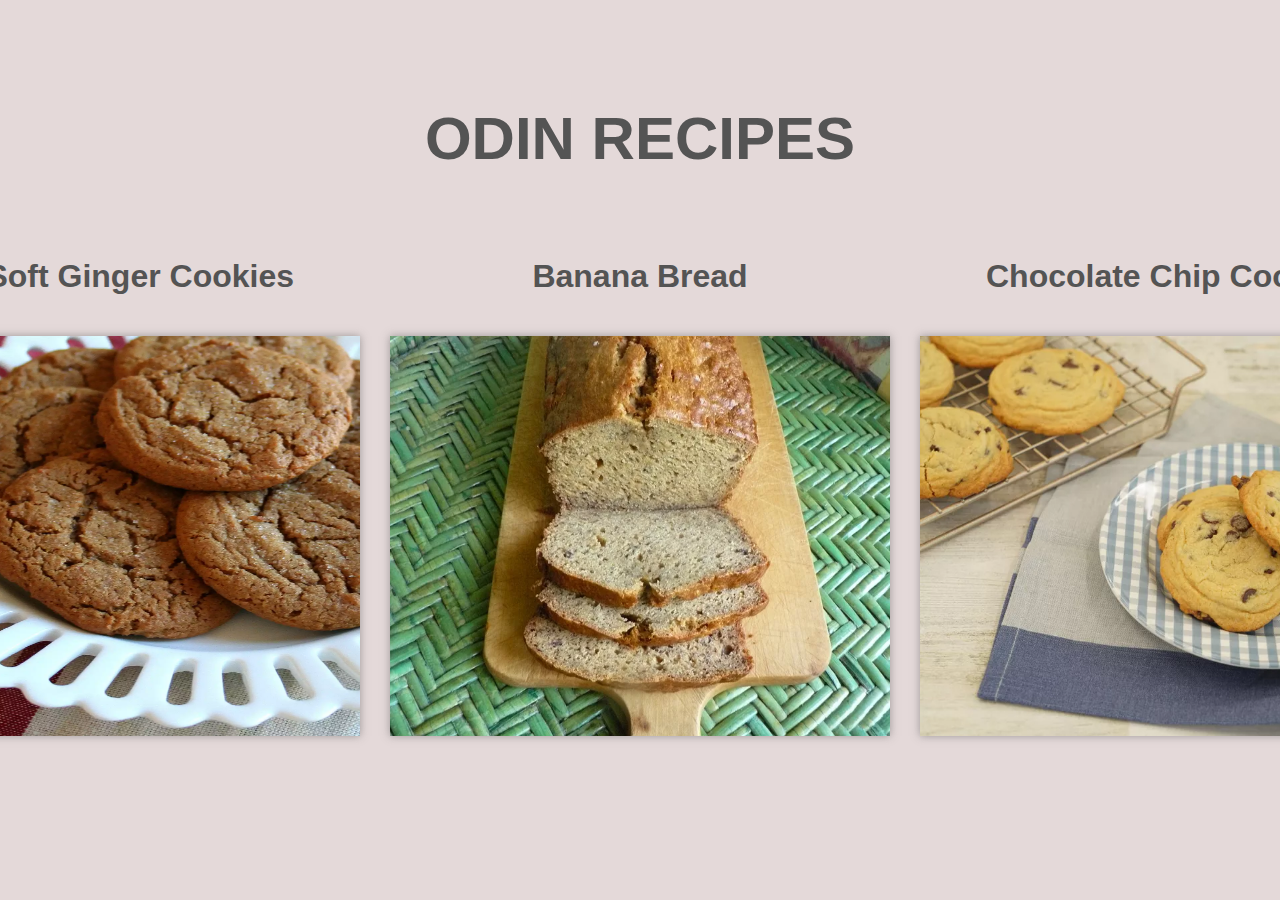
<file: index.html>
<!DOCTYPE html>
<html lang="en">
<head>
    <meta charset="UTF-8">
    <meta name="viewport" content="width=device-width, initial-scale=1.0">
    <title>Odin Recipe Website</title>
    <link a href="style.css" rel="stylesheet">
</head>
<body>
    <h1 class="h1odin">Odin Recipes</h1>

    <div class="inhalt"><ul>

        <div class="rezeptinhalte ginger"><li><li><a href="./recipes/gingercookies.html"><h2>Big Soft Ginger Cookies</h2></a></li>
            <a href="./recipes/gingercookies.html"><img class="imginhalt" src ="images/big soft ginger cookies.webp" alt="ginger cookies on a plate" height="400px" width="500px"></a></li></div>

    <div class="rezeptinhalte"><li><li><h2><a href="./recipes/bananabread.html"><h2>Banana Bread</h2></a></h2></li>
        <a href="./recipes/bananabread.html"><img class="imginhalt" src ="images/banana bread.webp" alt="banana breat cut up" height="400px" width="500px"></a></li></div>

    <div class="rezeptinhalte chocolate"><li><li><h2><a href="./recipes/chocolatechipcookies.html"><h2>Chocolate Chip Cookies</h2></a></h2></li>
        <a href="./recipes/chocolatechipcookies.html"><img class="imginhalt" src ="images/chocolate chip cookies.webp" alt="chocolate chip cookies on plate" height="400px" width="500px"></a></li></div>

    </ul></div>
</body>
</html>
</file>
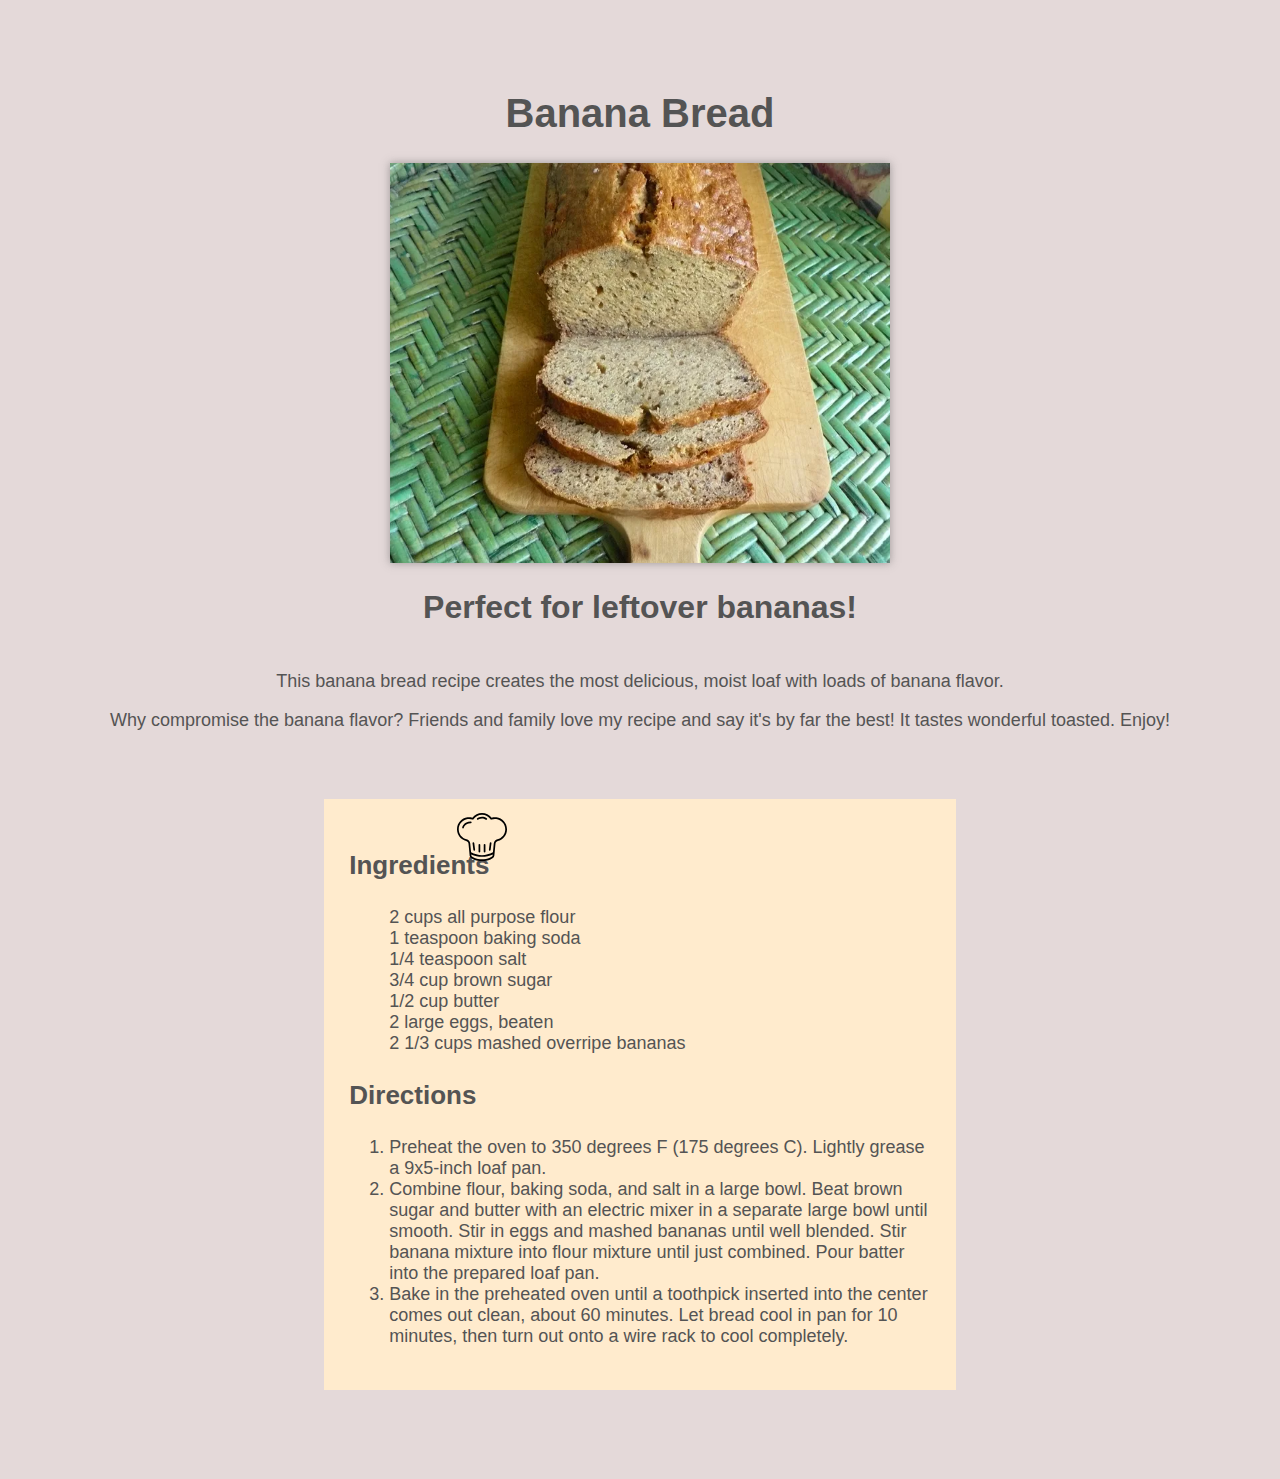
<file: recipes/bananabread.html>
<!DOCTYPE html>
<html lang="en">
<head>
    <meta charset="UTF-8">
    <meta name="viewport" content="width=device-width, initial-scale=1.0">
    <title>Banana Bread Recipe</title>
    <link a href="../style.css" rel="stylesheet">
</head>
<body>
    <h1>Banana Bread</h1>

    <img class="essenbild" src ="../images/banana bread.webp" alt="banana breat cut up" height="400px" width="500px">

    <h2>Perfect for leftover bananas!</h2>

    <div class="einleitung"><p>This banana bread recipe creates the most delicious, moist loaf with loads of banana flavor.</p>
    <p>Why compromise the banana flavor? Friends and family love my recipe and say it's by far the best! It tastes wonderful toasted. Enjoy!</p></div>

    <img class="icon" src="../images/chef.svg" alt="chef hat icon">

    <div class="rezeptkarte"><h3>Ingredients</h3>

        <ul>
        <li>2 cups all purpose flour</li>
        <li>1 teaspoon baking soda</li>
        <li>1/4 teaspoon salt</li>
        <li>3/4 cup brown sugar</li>
        <li>1/2 cup butter</li>
        <li>2 large eggs, beaten</li>
        <li>2 1/3 cups mashed overripe bananas</li>
        </ul>

        <h3>Directions</h3>

        <ol>
        <li>Preheat the oven to 350 degrees F (175 degrees C). Lightly grease a 9x5-inch loaf pan.</li>
        <li>Combine flour, baking soda, and salt in a large bowl. Beat brown sugar and butter with an electric mixer in a separate large bowl until smooth. Stir in eggs and mashed bananas until well blended. Stir banana mixture into flour mixture until just combined. Pour batter into the prepared loaf pan.</li>
        <li>Bake in the preheated oven until a toothpick inserted into the center comes out clean, about 60 minutes. Let bread cool in pan for 10 minutes, then turn out onto a wire rack to cool completely.</li>
        </ol></div>

</body>
</html>
</file>
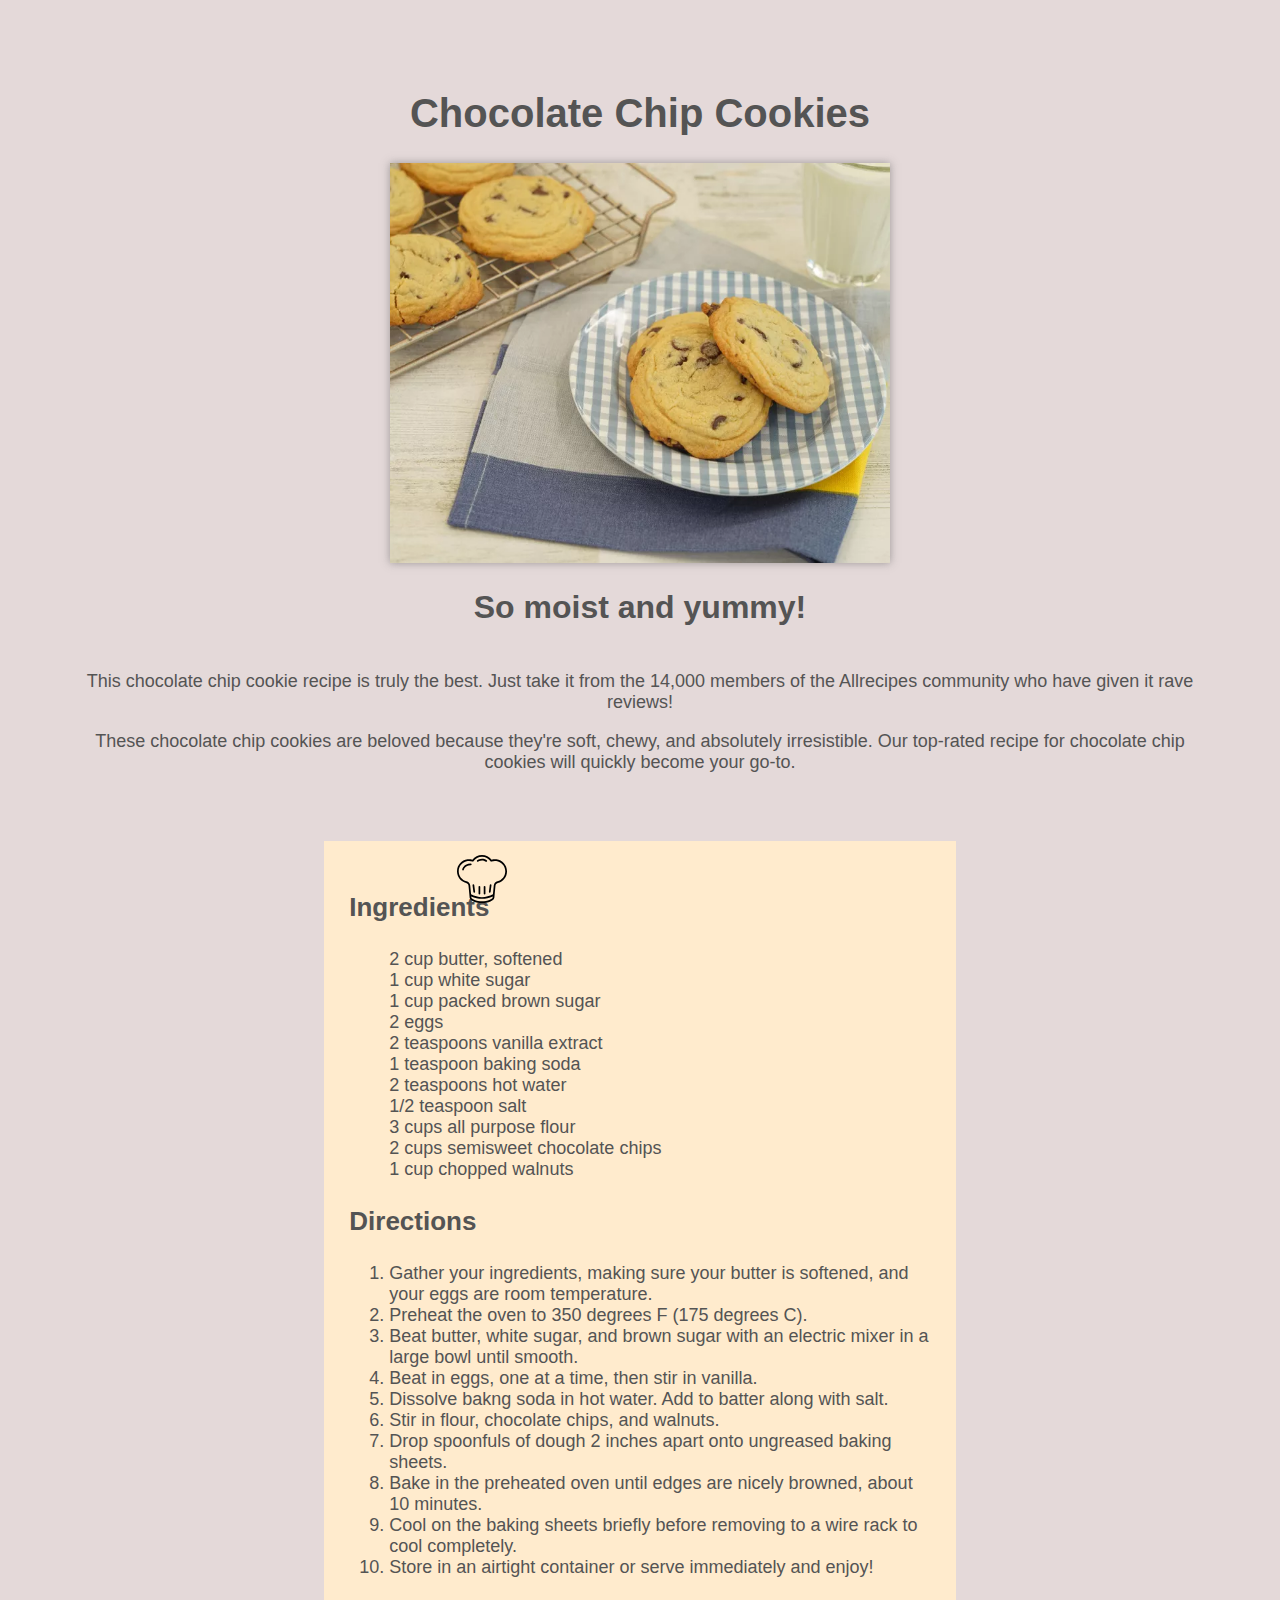
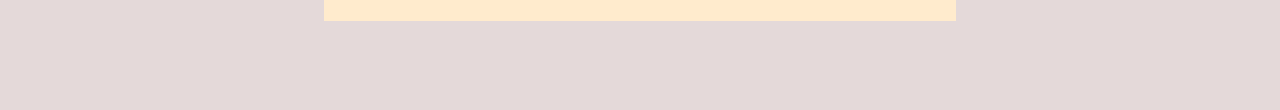
<file: recipes/chocolatechipcookies.html>
<!DOCTYPE html>
<html lang="en">
<head>
    <meta charset="UTF-8">
    <meta name="viewport" content="width=device-width, initial-scale=1.0">
    <link a href="../style.css" rel="stylesheet">
    <title>Chocolate Chip Cookies</title>
</head>
<body>
    <h1>Chocolate Chip Cookies</h1>

    <img class="essenbild" src ="../images/chocolate chip cookies.webp" alt="chocolate chip cookies on plate" height="400px" width="500px">

    <h2>So moist and yummy!</h2>

    <div class="einleitung"><p>This chocolate chip cookie recipe is truly the best. Just take it from the 14,000 members of the Allrecipes community who have given it rave reviews!</p>
    <p>These chocolate chip cookies are beloved because they're soft, chewy, and absolutely irresistible. Our top-rated recipe for chocolate chip cookies will quickly become your go-to.</p></div>

    <img class="icon" src="../images/chef.svg" alt="chef hat icon">

    <div class="rezeptkarte"><h3>Ingredients</h3>

        <ul>
        <li>2 cup butter, softened</li>
        <li>1 cup white sugar</li>
        <li>1 cup packed brown sugar</li>
        <li>2 eggs</li>
        <li>2 teaspoons vanilla extract</li>
        <li>1 teaspoon baking soda</li>
        <li>2 teaspoons hot water</li>
        <li>1/2 teaspoon salt</li>
        <li>3 cups all purpose flour</li>
        <li>2 cups semisweet chocolate chips</li>
        <li>1 cup chopped walnuts</li>
        </ul>

        <h3>Directions</h3>

        <ol>
        <li>Gather your ingredients, making sure your butter is softened, and your eggs are room temperature.</li>
        <li>Preheat the oven to 350 degrees F (175 degrees C).</li>
        <li>Beat butter, white sugar, and brown sugar with an electric mixer in a large bowl until smooth.</li>
        <li>Beat in eggs, one at a time, then stir in vanilla.</li>
        <li> Dissolve bakng soda in hot water. Add to batter along with salt.</li>
        <li>Stir in flour, chocolate chips, and walnuts.</li>
        <li>Drop spoonfuls of dough 2 inches apart onto ungreased baking sheets.</li>
        <li>Bake in the preheated oven until edges are nicely browned, about 10 minutes.</li>
        <li>Cool on the baking sheets briefly before removing to a wire rack to cool completely.
            <li>Store in an airtight container or serve immediately and enjoy!</li>
        </li>
    </ol>

</div></body>
</html>
</file>
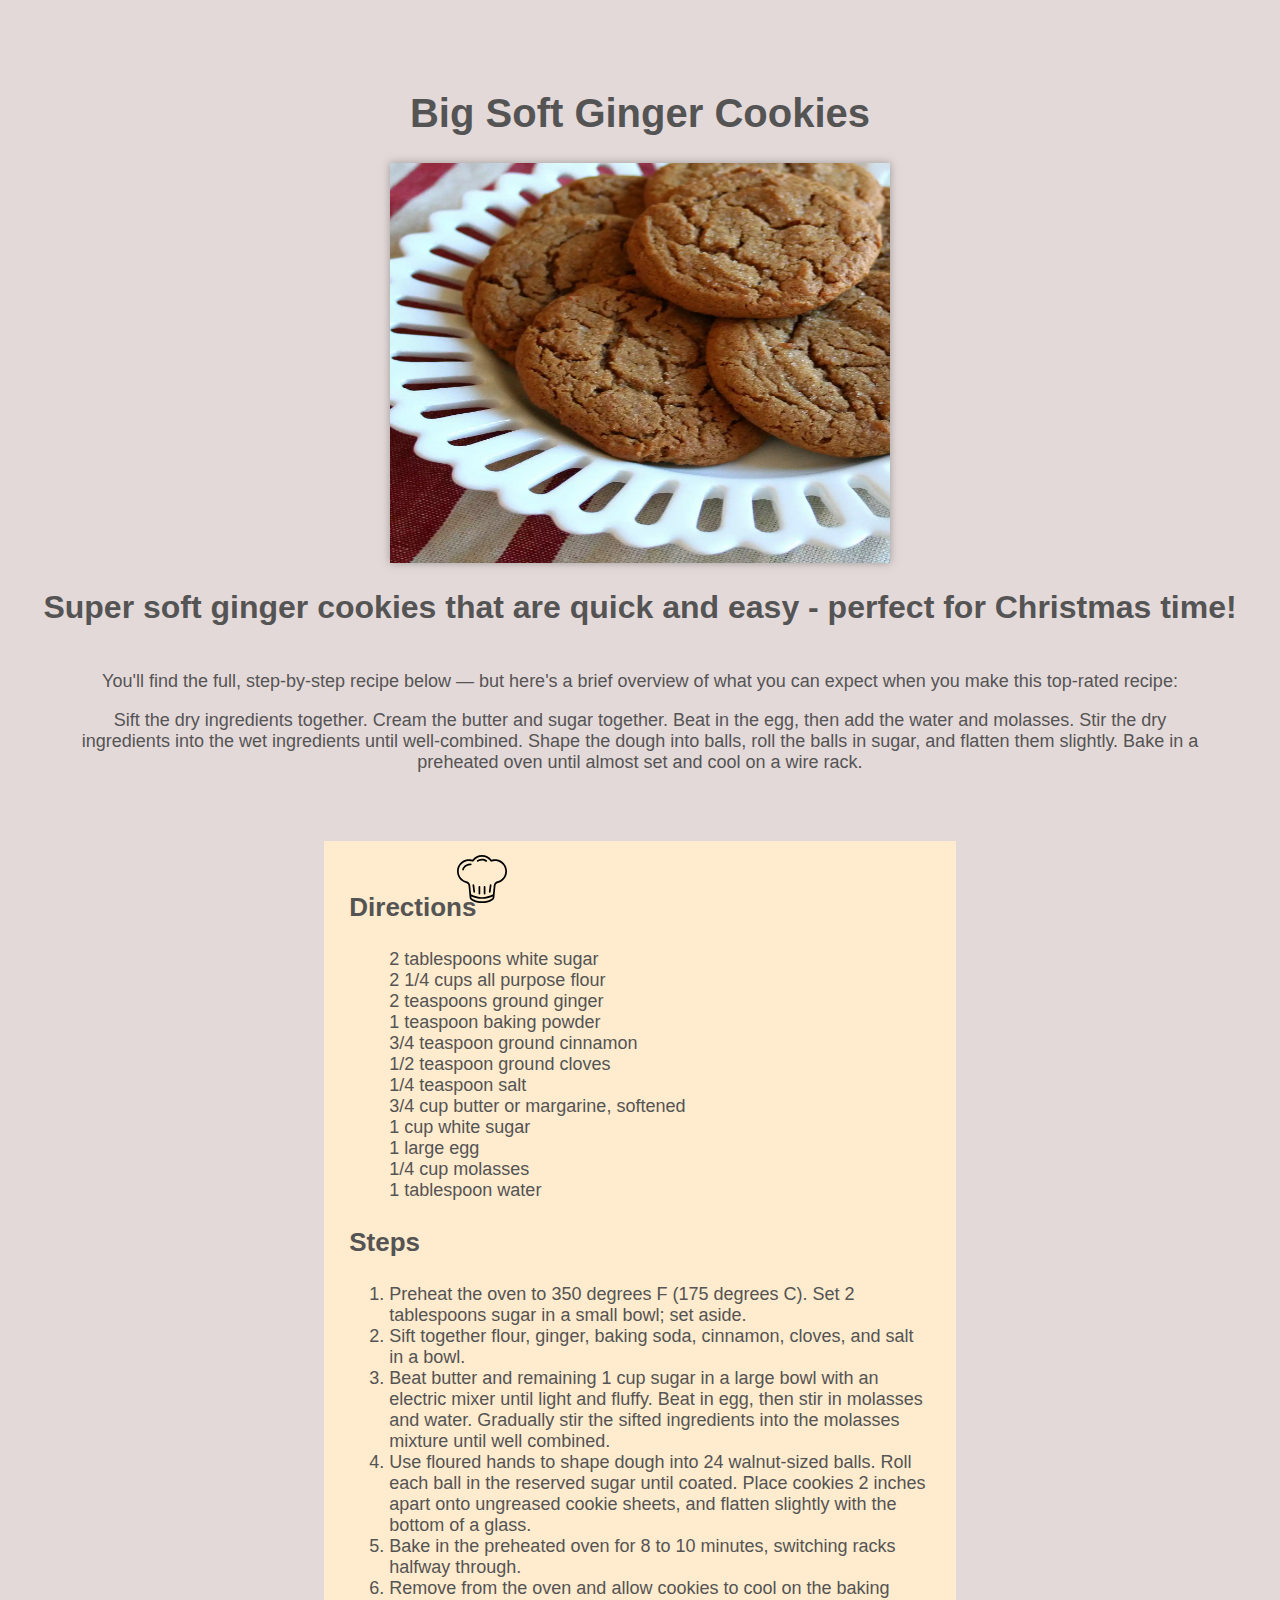
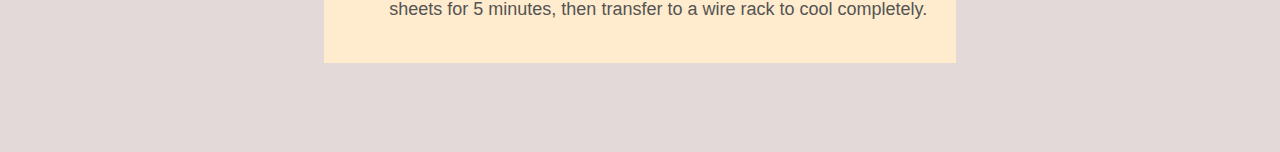
<file: recipes/gingercookies.html>
<!DOCTYPE html>
<html lang="en">
<head>
    <meta charset="UTF-8">
    <meta name="viewport" content="width=device-width, initial-scale=1.0">
    <link a href="../style.css" rel="stylesheet">
    <title>Ginger Cookies</title>
</head>
<body>
    <h1>Big Soft Ginger Cookies</h1>

    <img class="essenbild" src ="../images/big soft ginger cookies.webp" alt="ginger cookies on a plate" height="400px" width="500px">

    <h2>Super soft ginger cookies that are quick and easy - perfect for Christmas time!</h2>

    <div class="einleitung"><p>You'll find the full, step-by-step recipe below — but here's a brief overview of what you can expect when you make this top-rated recipe:</p>
    <p>Sift the dry ingredients together.
        Cream the butter and sugar together. Beat in the egg, then add the water and molasses.
        Stir the dry ingredients into the wet ingredients until well-combined.
        Shape the dough into balls, roll the balls in sugar, and flatten them slightly.
        Bake in a preheated oven until almost set and cool on a wire rack.</p></div>

        <img class="icon" src="../images/chef.svg" alt="chef hat icon">

        <div class="rezeptkarte"><h3>Directions</h3>

        <ul>
        <li>2 tablespoons white sugar</li>
        <li>2 1/4 cups all purpose flour</li>
        <li>2 teaspoons ground ginger</li>
        <li>1 teaspoon baking powder</li>
        <li>3/4 teaspoon ground cinnamon</li>
        <li>1/2 teaspoon ground cloves</li>
        <li>1/4 teaspoon salt</li>
        <li>3/4 cup butter or margarine, softened</li>
        <li>1 cup white sugar</li>
        <li>1 large egg</li>
        <li>1/4 cup molasses</li>
        <li>1 tablespoon water</li>
        </ul>

        <h3>Steps</h3>

        <ol>
        <li>Preheat the oven to 350 degrees F (175 degrees C). Set 2 tablespoons sugar in a small bowl; set aside.</li>
        <li>Sift together flour, ginger, baking soda, cinnamon, cloves, and salt in a bowl.</li>
        <li>Beat butter and remaining 1 cup sugar in a large bowl with an electric mixer until light and fluffy. Beat in egg, then stir in molasses and water. Gradually stir the sifted ingredients into the molasses mixture until well combined.</li>
        <li>Use floured hands to shape dough into 24 walnut-sized balls. Roll each ball in the reserved sugar until coated. Place cookies 2 inches apart onto ungreased cookie sheets, and flatten slightly with the bottom of a glass.</li>
        <li>Bake in the preheated oven for 8 to 10 minutes, switching racks halfway through.</li>
        <li>Remove from the oven and allow cookies to cool on the baking sheets for 5 minutes, then transfer to a wire rack to cool completely.</li>
        </ol>

    </div></body>
</html>
</file>
<file: style.css>
html {
    box-sizing: border-box;
  }
  *, *:before, *:after {
    box-sizing: inherit;
  }
  
  body {background-color: rgb(228, 217, 217); display: flex; flex-direction: column; align-items: center; justify-content: center; margin-top: 5%; margin-bottom: 5%;}

.inhalt ul {display: flex; flex-direction:row; align-items: center; justify-content: center; padding: 0;}

.rezeptinhalte {display: flex; flex-direction: column; align-items: center;}

.imginhalt {margin-top: 3%;}

.ginger {margin: 0 2% 0 0;}

.chocolate {margin: 0 0 0 2%}

p {width: 1140px; text-align: center;}

.h1odin {font-size: 60px; text-transform: uppercase;}

h1 {font-size: 40px; color: #545454; font-family: Georgia, Arial, sans-serif, Arial, serif;}

h2 {font-size: 32px; color:#545454; font-family: Helvetica, Arial, serif;}

h3 {font-size: 26px; color: #545454; font-family: Helevtica, Arial, serif;}

body {font-size: 18px; color: #545454; font-family: Helvetica, Arial, serif;}

a {color: black; text-decoration: none;}

.rezeptkarte {background-color: blanchedalmond; padding: 2%; margin: 2%; max-width: 50%;}

.essenbild, .imginhalt {box-shadow: 0 0 8px rgba(84, 84, 84, 0.5)}

.icon {display: flex; flex-direction: row; width: 50px; height: auto; margin: 0 0 -7% -25%; z-index: 1;}

.einleitung {margin: 0 0 5% 0;}

ul {list-style: none;}
</file>
